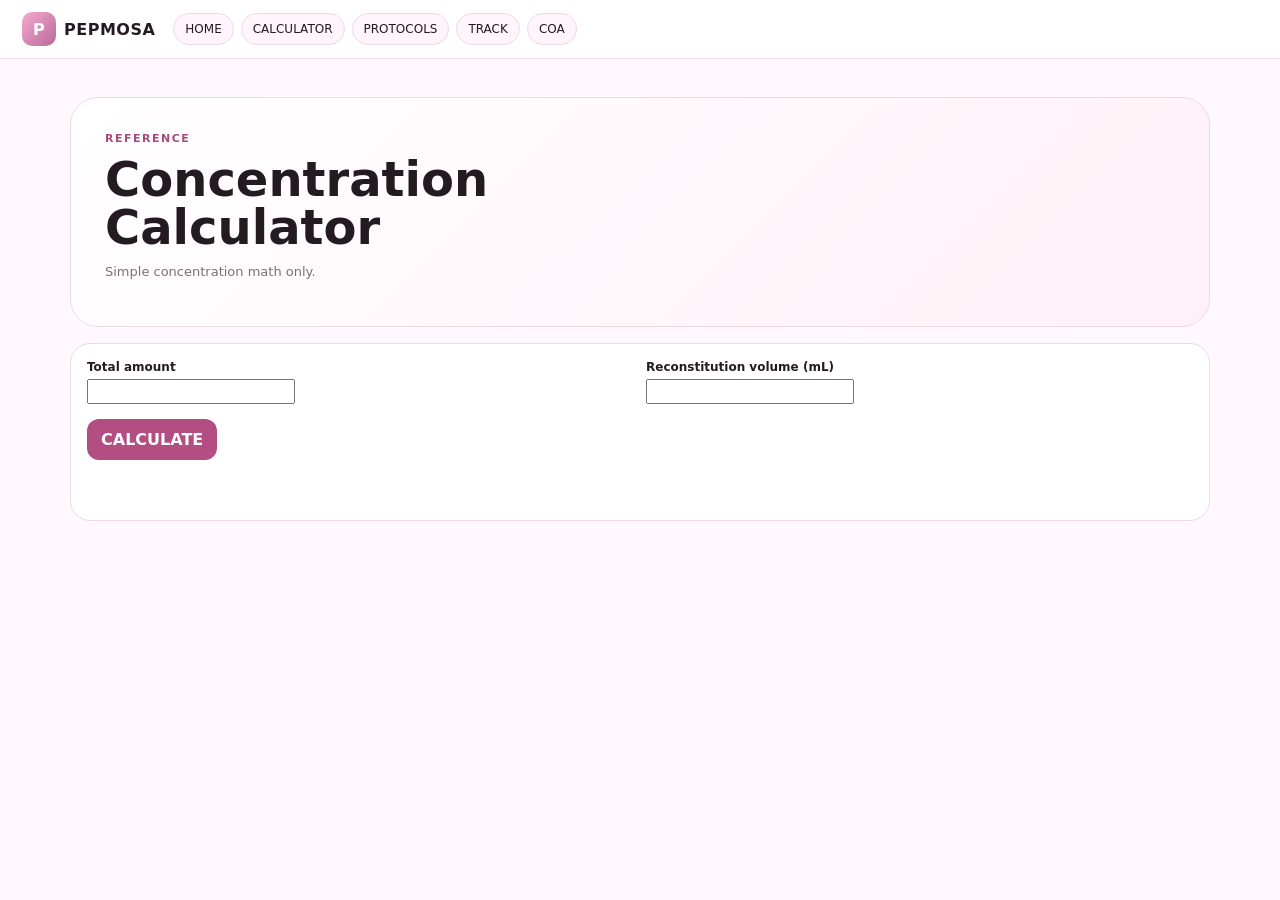
<file: calculator.html>
<!doctype html><html><head><meta charset="utf-8"><meta name="viewport" content="width=device-width,initial-scale=1"><title>PEPMOSA • Calculator</title><link rel="stylesheet" href="style.css"></head><body><header><a class="brand" href="index.html"><span class="logoMark">P</span>PEPMOSA</a><nav class="nav"><a href="index.html">HOME</a><a href="calculator.html">CALCULATOR</a><a href="protocols.html">PROTOCOLS</a><a href="track.html">TRACK</a><a href="coa.html">COA</a></nav></header><main class="wrap"><section class="hero"><div><div class="eyebrow">REFERENCE</div><h1>Concentration Calculator</h1><p class="muted">Simple concentration math only.</p></div></section><section class="card" style="margin-top:16px"><div class="formGrid"><div class="field"><label>Total amount</label><input id="a" type="number"></div><div class="field"><label>Reconstitution volume (mL)</label><input id="v" type="number"></div></div><div class="actions"><button class="btn primary" onclick="calc()">CALCULATE</button></div><div id="out" class="notice"></div></section></main><script>function calc(){let a=Number(document.getElementById('a').value),v=Number(document.getElementById('v').value);document.getElementById('out').textContent=a>0&&v>0?`Concentration: ${(a/v).toFixed(4)} units per mL`:'Enter valid values.'}</script></body></html>
</file>
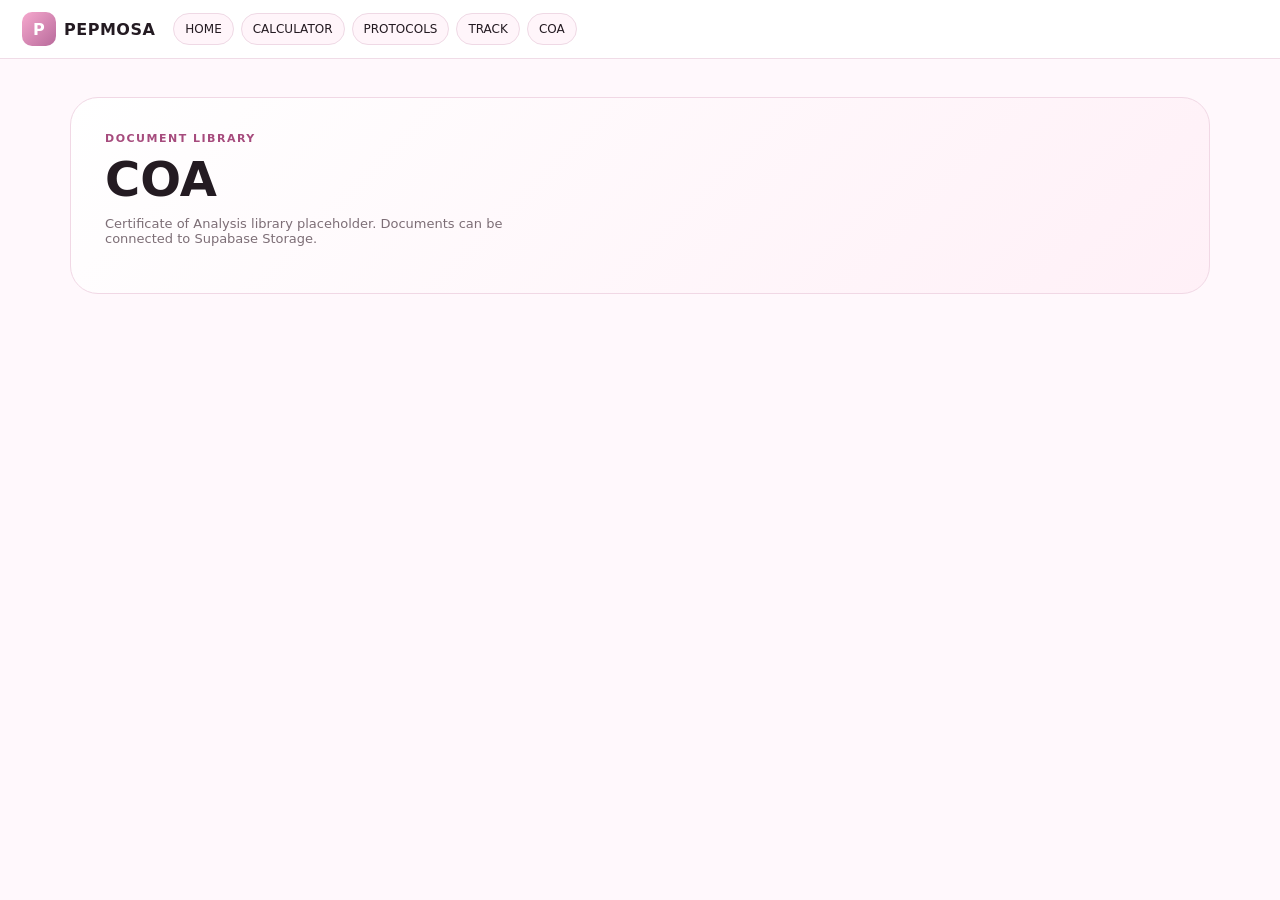
<file: coa.html>
<!doctype html><html><head><meta charset="utf-8"><meta name="viewport" content="width=device-width,initial-scale=1"><title>PEPMOSA • COA</title><link rel="stylesheet" href="style.css"></head><body><header><a class="brand" href="index.html"><span class="logoMark">P</span>PEPMOSA</a><nav class="nav"><a href="index.html">HOME</a><a href="calculator.html">CALCULATOR</a><a href="protocols.html">PROTOCOLS</a><a href="track.html">TRACK</a><a href="coa.html">COA</a></nav></header><main class="wrap"><section class="hero"><div><div class="eyebrow">DOCUMENT LIBRARY</div><h1>COA</h1><p class="muted">Certificate of Analysis library placeholder. Documents can be connected to Supabase Storage.</p></div></section></main></body></html>
</file>
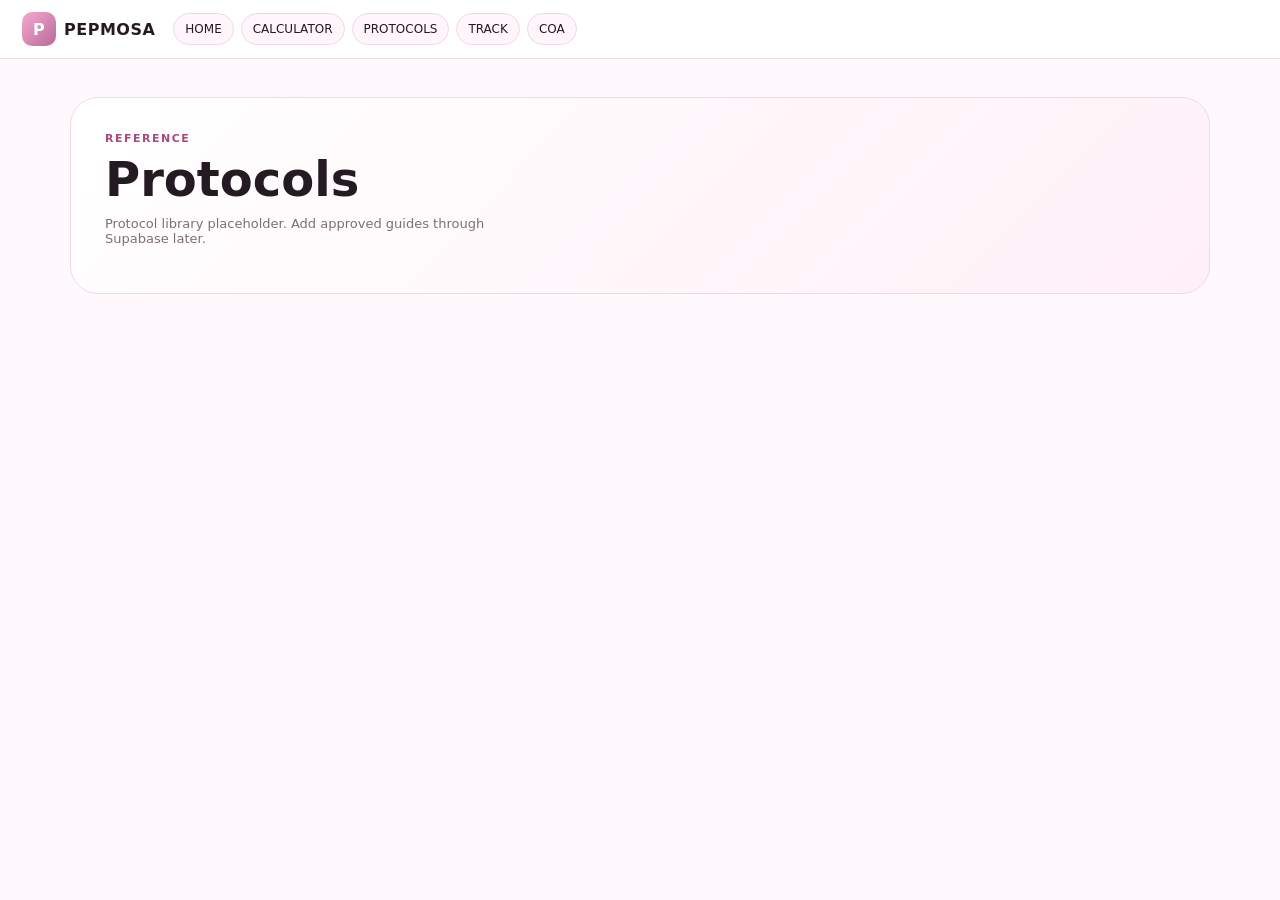
<file: protocols.html>
<!doctype html><html><head><meta charset="utf-8"><meta name="viewport" content="width=device-width,initial-scale=1"><title>PEPMOSA • Protocols</title><link rel="stylesheet" href="style.css"></head><body><header><a class="brand" href="index.html"><span class="logoMark">P</span>PEPMOSA</a><nav class="nav"><a href="index.html">HOME</a><a href="calculator.html">CALCULATOR</a><a href="protocols.html">PROTOCOLS</a><a href="track.html">TRACK</a><a href="coa.html">COA</a></nav></header><main class="wrap"><section class="hero"><div><div class="eyebrow">REFERENCE</div><h1>Protocols</h1><p class="muted">Protocol library placeholder. Add approved guides through Supabase later.</p></div></section></main></body></html>
</file>
<file: style.css>
*{box-sizing:border-box}body{margin:0;font-family:Inter,system-ui,-apple-system,Segoe UI,sans-serif;background:#fff8fc;color:#241b22}a{text-decoration:none;color:inherit}button,input,select,textarea{font:inherit}.wrap{max-width:1180px;margin:auto;padding:20px}header{position:sticky;top:0;z-index:20;background:#fff;display:flex;align-items:center;gap:18px;padding:12px 22px;border-bottom:1px solid #f0dce7}.brand{font-weight:900;letter-spacing:.5px;display:flex;align-items:center;gap:8px}.logoMark{width:34px;height:34px;border-radius:10px;background:linear-gradient(135deg,#f6a9ce,#b86a9b);display:grid;place-items:center;color:#fff;font-weight:900}.nav{display:flex;gap:7px;flex-wrap:wrap}.nav a,.pill{padding:8px 11px;border:1px solid #efd9e5;border-radius:999px;background:#fff5fa;font-size:12px}.cart{margin-left:auto;border:0;border-radius:999px;padding:10px 14px;background:#221a20;color:#fff;font-weight:800;cursor:pointer}.hero{margin-top:18px;padding:34px;border-radius:28px;background:linear-gradient(135deg,#fff,#fff0f7);border:1px solid #f1d8e5;display:grid;grid-template-columns:1fr 1.6fr;gap:30px;align-items:center}.eyebrow{font-size:11px;letter-spacing:1.5px;font-weight:900;color:#a64b7d}.hero h1{font-size:48px;line-height:1;margin:10px 0}.hero h1 span{color:#b34e82}.heroLogo{min-height:220px;border-radius:24px;background:#fff;display:grid;place-items:center;border:1px solid #f2dce7;font-size:48px;font-weight:950;color:#c05a8b}.status{display:inline-block;border-radius:999px;padding:5px 9px;font-size:11px;font-weight:900}.open{background:#e7f8ed;color:#14733b}.closed{background:#eee;color:#555}.pending{background:#fff2d9;color:#8a5a00}.sectionHead{display:flex;align-items:end;justify-content:space-between;gap:12px;margin:30px 0 12px}.search,.input,select,textarea{width:100%;border:1px solid #e6d3dd;background:#fff;border-radius:12px;padding:11px 12px}.search{max-width:320px}.grid{display:grid;grid-template-columns:repeat(3,1fr);gap:14px}.card{background:#fff;border:1px solid #eedbe4;border-radius:20px;padding:16px}.productImg{height:190px;border-radius:15px;background:#fff3f8;display:grid;place-items:center;color:#b35c87;font-weight:900;margin-bottom:12px;overflow:hidden}.productImg img{width:100%;height:100%;object-fit:cover}.variant{display:flex;align-items:center;gap:8px;margin-top:8px}.variant select{flex:1}.qty{width:80px!important}.btn{border:0;border-radius:12px;padding:11px 14px;font-weight:800;cursor:pointer}.primary{background:#b34e82;color:white}.secondary{background:#fff1f7;border:1px solid #edcddd}.danger{background:#d93d61;color:#fff}.wide{width:100%}.modal{position:fixed;inset:0;background:#0007;display:none;align-items:center;justify-content:center;padding:18px;z-index:50}.modal.show{display:flex}.modalbox{width:min(720px,100%);max-height:90vh;overflow:auto;background:#fff;border-radius:24px;padding:22px}.row{display:flex;justify-content:space-between;gap:12px;padding:9px 0;border-bottom:1px solid #f0e4ea}.actions{display:flex;gap:8px;flex-wrap:wrap;margin-top:15px}.notice{padding:12px;border-radius:12px;margin:10px 0}.success{background:#eaf8ef;color:#17663a}.error{background:#fff0f2;color:#9b263f}.muted{color:#7d6e76;font-size:13px}.adminGrid{display:grid;grid-template-columns:repeat(4,1fr);gap:12px}.stat{background:#fff;border:1px solid #eedbe4;border-radius:18px;padding:15px}.num{font-size:25px;font-weight:900;margin-top:5px}.tabs{display:flex;gap:8px;flex-wrap:wrap;margin:18px 0}.tabs button{border:1px solid #ead4df;background:#fff;padding:10px 13px;border-radius:999px;cursor:pointer}.tabs button.active{background:#221a20;color:#fff}.panel{display:none}.panel.active{display:block}.tableWrap{overflow:auto;background:#fff;border:1px solid #eedbe4;border-radius:18px}table{width:100%;border-collapse:collapse}th,td{padding:10px;border-bottom:1px solid #f0e4ea;text-align:left;font-size:13px;white-space:nowrap}.formGrid{display:grid;grid-template-columns:repeat(2,1fr);gap:12px}.field label{display:block;font-size:12px;font-weight:800;margin-bottom:5px}.field.full{grid-column:1/-1}.login{min-height:100vh;display:grid;place-items:center;padding:20px}.loginBox{width:min(430px,100%);background:#fff;border:1px solid #eedbe4;border-radius:24px;padding:25px}.kitBox{border:2px solid #dca1be;background:#fff5fa}.minBadge{font-size:11px;font-weight:900;color:#8e416b}.footer{padding:35px 0;text-align:center;color:#8b7b84;font-size:12px}@media(max-width:800px){.hero{grid-template-columns:1fr}.grid{grid-template-columns:1fr 1fr}.adminGrid{grid-template-columns:1fr 1fr}.hero h1{font-size:38px}}@media(max-width:560px){header{align-items:flex-start;flex-wrap:wrap}.nav{width:100%;order:3}.cart{margin-left:auto}.grid,.adminGrid,.formGrid{grid-template-columns:1fr}.hero{padding:22px}.sectionHead{align-items:stretch;flex-direction:column}.search{max-width:none}.modalbox{padding:16px}}
</file>
